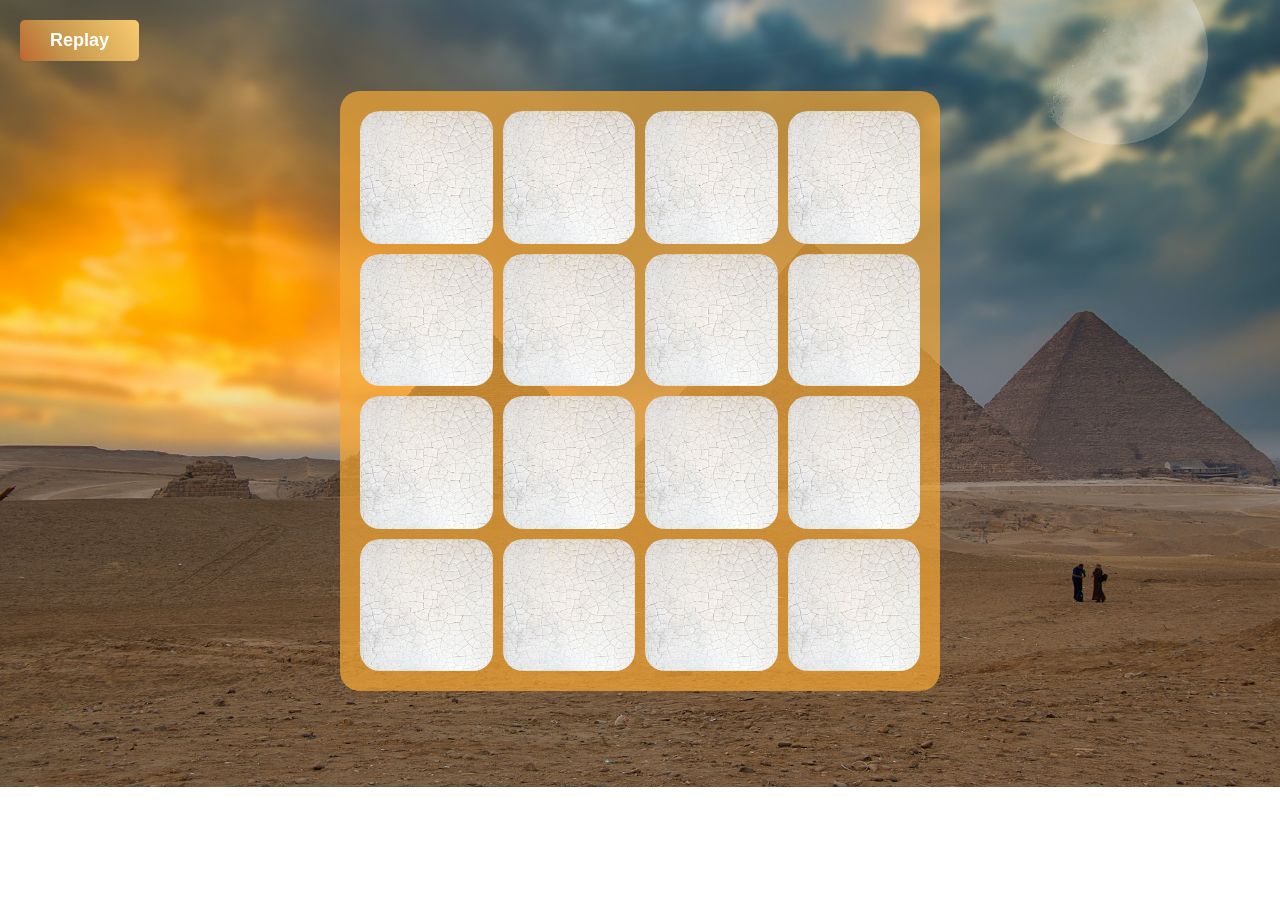
<file: index.html>
<!DOCTYPE html>
<html lang="en">

<head>
    <meta charset="UTF-8">
    <meta http-equiv="X-UA-Compatible" content="IE=edge">
    <meta name="viewport" content="width=device-width, initial-scale=1.0">
    <title>Memory Game</title>
    <link rel="stylesheet" href="style.css">
</head>

<body>
    <button id="replay-button">Replay</button>
    <div class="game-container">
        <div class="card" data-item="card1">
            <div class="view front-view">
                <img class="front" src="images/img.jpg" alt="front-img">
            </div>
            <div class="view back-view">
                <img src="images/img-1.png" alt="card-img">
            </div>
        </div>
        <div class="card" data-item="card1">
            <div class="view front-view">
                <img class="front" src="images/img.jpg" alt="front-img">
            </div>
            <div class="view back-view">
                <img src="images/img-1.png" alt="card-img">
            </div>
        </div>
        <div class="card" data-item="card2">
            <div class="view front-view">
                <img class="front" src="images/img.jpg" alt="front-img">
            </div>
            <div class="view back-view">
                <img src="images/img-2.png" alt="card-img">
            </div>
        </div>
        <div class="card" data-item="card2">
            <div class="view front-view">
                <img class="front" src="images/img.jpg" alt="front-img">
            </div>
            <div class="view back-view">
                <img src="images/img-2.png" alt="card-img">
            </div>
        </div>
        <div class="card" data-item="card3">
            <div class="view front-view">
                <img class="front" src="images/img.jpg" alt="front-img">
            </div>
            <div class="view back-view">
                <img src="images/img-3.png" alt="card-img">
            </div>
        </div>
        <div class="card" data-item="card3">
            <div class="view front-view">
                <img class="front" src="images/img.jpg" alt="front-img">
            </div>
            <div class="view back-view">
                <img src="images/img-3.png" alt="card-img">
            </div>
        </div>
        <div class="card" data-item="card4">
            <div class="view front-view">
                <img class="front" src="images/img.jpg" alt="front-img">
            </div>
            <div class="view back-view">
                <img src="images/img-4.png" alt="card-img">
            </div>
        </div>
        <div class="card" data-item="card4">
            <div class="view front-view">
                <img class="front" src="images/img.jpg" alt="front-img">
            </div>
            <div class="view back-view">
                <img src="images/img-4.png" alt="card-img">
            </div>
        </div>
        <div class="card" data-item="card5">
            <div class="view front-view">
                <img class="front" src="images/img.jpg" alt="front-img">
            </div>
            <div class="view back-view">
                <img src="images/img-5.png" alt="card-img">
            </div>
        </div>
        <div class="card" data-item="card5">
            <div class="view front-view">
                <img class="front" src="images/img.jpg" alt="front-img">
            </div>
            <div class="view back-view">
                <img src="images/img-5.png" alt="card-img">
            </div>
        </div>
        <div class="card" data-item="card6">
            <div class="view front-view">
                <img class="front" src="images/img.jpg" alt="front-img">
            </div>
            <div class="view back-view">
                <img src="images/img-6.png" alt="card-img">
            </div>
        </div>
        <div class="card" data-item="card6">
            <div class="view front-view">
                <img class="front" src="images/img.jpg" alt="front-img">
            </div>
            <div class="view back-view">
                <img src="images/img-6.png" alt="card-img">
            </div>
        </div>
        <div class="card" data-item="card7">
            <div class="view front-view">
                <img class="front" src="images/img.jpg" alt="front-img">
            </div>
            <div class="view back-view">
                <img src="images/img-7.png" alt="card-img">
            </div>
        </div>
        <div class="card" data-item="card7">
            <div class="view front-view">
                <img class="front" src="images/img.jpg" alt="front-img">
            </div>
            <div class="view back-view">
                <img src="images/img-7.png" alt="card-img">
            </div>
        </div>
        <div class="card" data-item="card8">
            <div class="view front-view">
                <img class="front" src="images/img.jpg" alt="front-img">
            </div>
            <div class="view back-view">
                <img src="images/img-8.png" alt="card-img">
            </div>
        </div>
        <div class="card" data-item="card8">
            <div class="view front-view">
                <img class="front" src="images/img.jpg" alt="front-img">
            </div>
            <div class="view back-view">
                <img src="images/img-8.png" alt="card-img">
            </div>
        </div>
    </div>


    <script src="script.js">
    </script>
</body>

</html>
</file>
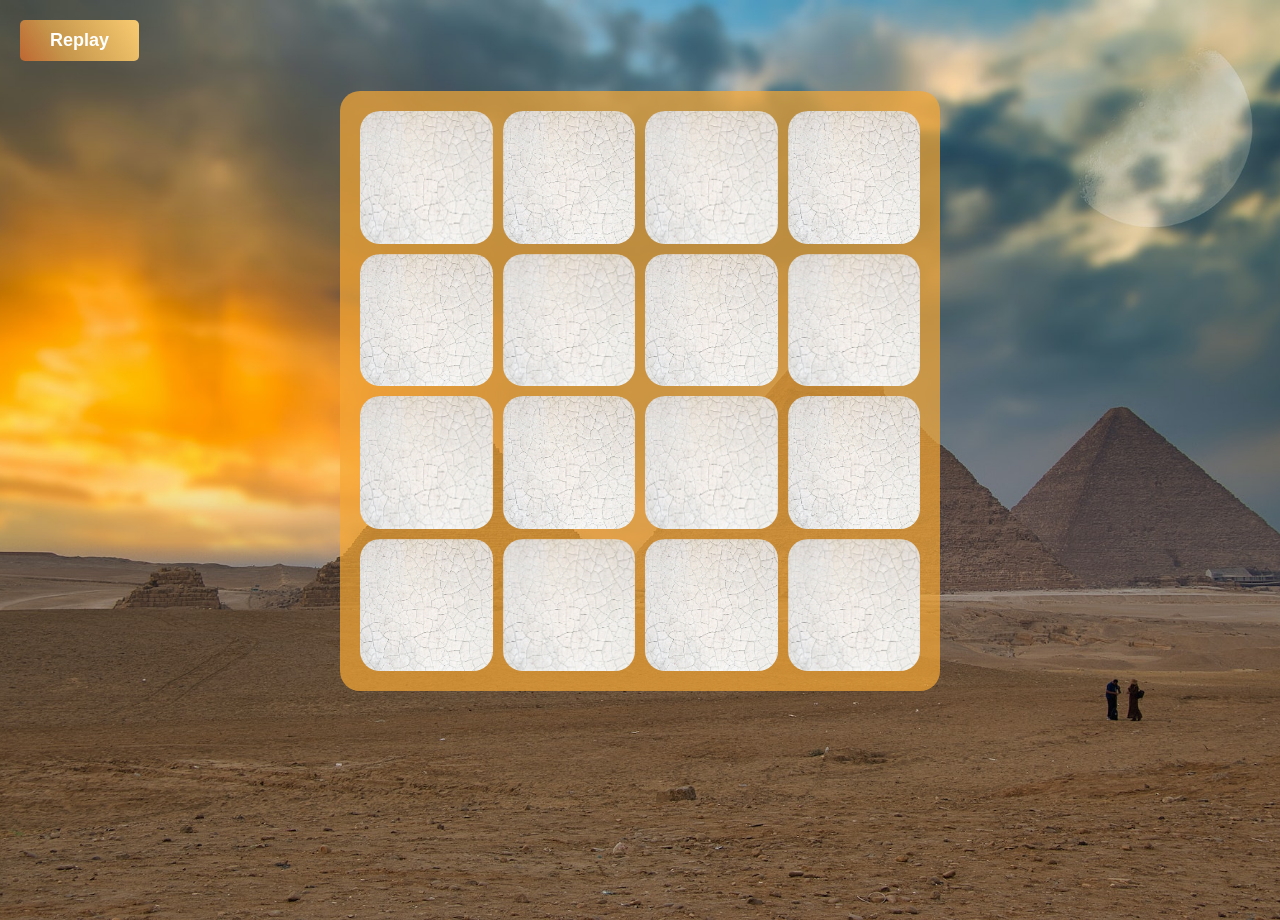
<file: memory-game-project/index.html>
<!DOCTYPE html>
<html lang="en">
<head>
    <meta charset="UTF-8">
    <meta http-equiv="X-UA-Compatible" content="IE=edge">
    <meta name="viewport" content="width=device-width, initial-scale=1.0">
    <title>Memory Game</title>
    <link rel="stylesheet" href="style.css">
</head>
<body>
    <button id="replay-button">Replay</button>
    <div class="game-container">
        <div class="card" data-item="card1">
            <div class="view front-view">
                <img class="front" src="images/img.jpg" alt="front-img">
            </div>
            <div class="view back-view">
                <img src="images/img-1.png" alt="card-img">
            </div>
        </div>
        <div class="card" data-item="card1">
            <div class="view front-view">
                <img class="front" src="images/img.jpg" alt="front-img">
            </div>
            <div class="view back-view">
                <img src="images/img-1.png" alt="card-img">
            </div>
        </div>
        <div class="card" data-item="card2">
            <div class="view front-view">
                <img class="front" src="images/img.jpg" alt="front-img">
            </div>
            <div class="view back-view">
                <img src="images/img-2.png" alt="card-img">
            </div>
        </div>
        <div class="card" data-item="card2">
            <div class="view front-view">
                <img class="front" src="images/img.jpg" alt="front-img">
            </div>
            <div class="view back-view">
                <img src="images/img-2.png" alt="card-img">
            </div>
        </div>
        <div class="card" data-item="card3">
            <div class="view front-view">
                <img class="front" src="images/img.jpg" alt="front-img">
            </div>
            <div class="view back-view">
                <img src="images/img-3.png" alt="card-img">
            </div>
        </div>
        <div class="card" data-item="card3">
            <div class="view front-view">
                <img class="front" src="images/img.jpg" alt="front-img">
            </div>
            <div class="view back-view">
                <img src="images/img-3.png" alt="card-img">
            </div>
        </div>
        <div class="card" data-item="card4">
            <div class="view front-view">
                <img class="front" src="images/img.jpg" alt="front-img">
            </div>
            <div class="view back-view">
                <img src="images/img-4.png" alt="card-img">
            </div>
        </div>
        <div class="card" data-item="card4">
            <div class="view front-view">
                <img class="front" src="images/img.jpg" alt="front-img">
            </div>
            <div class="view back-view">
                <img src="images/img-4.png" alt="card-img">
            </div>
        </div>
        <div class="card" data-item="card5">
            <div class="view front-view">
                <img class="front" src="images/img.jpg" alt="front-img">
            </div>
            <div class="view back-view">
                <img src="images/img-5.png" alt="card-img">
            </div>
        </div>
        <div class="card" data-item="card5">
            <div class="view front-view">
                <img class="front" src="images/img.jpg" alt="front-img">
            </div>
            <div class="view back-view">
                <img src="images/img-5.png" alt="card-img">
            </div>
        </div>
        <div class="card" data-item="card6">
            <div class="view front-view">
                <img class="front" src="images/img.jpg" alt="front-img">
            </div>
            <div class="view back-view">
                <img src="images/img-6.png" alt="card-img">
            </div>
        </div>
        <div class="card" data-item="card6">
            <div class="view front-view">
                <img class="front" src="images/img.jpg" alt="front-img">
            </div>
            <div class="view back-view">
                <img src="images/img-6.png" alt="card-img">
            </div>
        </div>
        <div class="card" data-item="card7">
            <div class="view front-view">
                <img class="front" src="images/img.jpg" alt="front-img">
            </div>
            <div class="view back-view">
                <img src="images/img-7.png" alt="card-img">
            </div>
        </div>
        <div class="card" data-item="card7">
            <div class="view front-view">
                <img class="front" src="images/img.jpg" alt="front-img">
            </div>
            <div class="view back-view">
                <img src="images/img-7.png" alt="card-img">
            </div>
        </div>
        <div class="card" data-item="card8">
            <div class="view front-view">
                <img class="front" src="images/img.jpg" alt="front-img">
            </div>
            <div class="view back-view">
                <img src="images/img-8.png" alt="card-img">
            </div>
        </div>
        <div class="card" data-item="card8">
            <div class="view front-view">
                <img class="front" src="images/img.jpg" alt="front-img">
            </div>
            <div class="view back-view">
                <img src="images/img-8.png" alt="card-img">
            </div>
        </div>
    </div>
    

    <script src="script.js">
    </script>
</body>
</html>
</file>
<file: style.css>
* {
    padding: 0;
    margin: 0;
    box-sizing: border-box;
}

body {
    background-image: url(images/background.jpg);
    background-repeat: no-repeat;
    background-size: cover;
    background-position: center;
    height: 100%;
}

#replay-button {
    background: linear-gradient(59deg, rgba(190, 103, 49, 1) 0%, rgba(198, 151, 76, 1) 35%, rgba(249, 203, 112, 1) 100%);
    border: none;
    color: white;
    font-weight: 800;
    padding: 10px 30px;
    border-radius: 5px;
    font-size: 18px;
    display: flex;
    margin: 20px;
    text-align: center;
    cursor: pointer;
}

#replay-button:hover {
    background: rgba(250, 247, 54, 0.7);
}

.game-container {
    background-color: rgba(247, 169, 54, 0.7);
    display: grid;
    grid-template-columns: repeat(4, auto);
    gap: 10px;
    margin: 30px auto;
    padding: 20px;
    max-width: 600px;
    height: 600px;
    border-radius: 20px;
    user-select: none;
}

.game-container .card {
    position: relative;
    cursor: pointer;
    border: none;
    border-radius: 20px;
    overflow: hidden;
    width: 100%;
    height: 100%;
    transform: scale(1);
    perspective: 1000px;
    transform-style: preserve-3d;
}

.card:hover {
    transform: scale(1.03);
    transition: transform 1s;
}

.card .view {
    width: 100%;
    height: 100%;
    position: absolute;
    pointer-events: none;
    backface-visibility: hidden;
    transition: transform 0.25s linear;
}

.card .front-view img {
    width: 100%;
    height: 100%;
}

.card .back-view img {
    background-color: rgb(255, 215, 181);
    width: 100%;
    height: 100%;
}

.card .back-view {
    transform: rotateY(-180deg);
}

.card.flip .front-view {
    transform: rotateY(180deg);
}

.card.flip .back-view {
    transform: rotateY(0);
}


@media (max-width: 500px) {}
</file>
<file: memory-game-project/style.css>
* {
    padding: 0;
    margin: 0;
    box-sizing: border-box;
}

body {
    background-image: url(images/background.jpg);
    background-repeat: no-repeat;
    background-size: cover;
    background-position: center;
    height: 100vh;
}

#replay-button {
    background: linear-gradient(59deg, rgba(190,103,49,1) 0%, rgba(198,151,76,1) 35%, rgba(249,203,112,1) 100%);
    border: none;
    color: white;
    font-weight: 800;
    padding: 10px 30px;
    border-radius: 5px;
    font-size: 18px;
    display: flex;
    margin: 20px;
    text-align: center;
    cursor: pointer;
}

#replay-button:hover {
    background: rgba(250, 247, 54, 0.7);
}

.game-container {
    background-color: rgba(247, 169, 54, 0.7);
    display: grid;
    grid-template-columns: repeat(4, auto);
    gap: 10px;
    margin: 30px auto;
    padding: 20px;
    max-width: 600px;
    height: 600px;
    border-radius: 20px;
}

.game-container .card {
    position: relative;
    cursor: pointer;
    border: none;
    border-radius: 20px;
    overflow: hidden;
    width: 100%;
    height: 100%;
    transform: scale(1);
    perspective: 1000px;
    transform-style: preserve-3d;
}

.card:hover {
    transform: scale(1.03);
    transition: transform 0.5s;
}

.card .view {
    width: 100%;
    height: 100%;
    position: absolute;
    pointer-events: none;
    backface-visibility: hidden;
    transition: transform 0.25s linear;
}

.card .front-view img {
    width: 100%;
}

.card .back-view img {
    background-color: rgb(255, 215, 181);
    width: 100%;
}

.card .back-view {
    transform: rotateY(-180deg);
}

.card.flip .front-view{
    transform: rotateY(180deg);
}

.card.flip .back-view {
    transform: rotateY(0);
  }


@media (max-width: 500px) {
    
}
</file>
